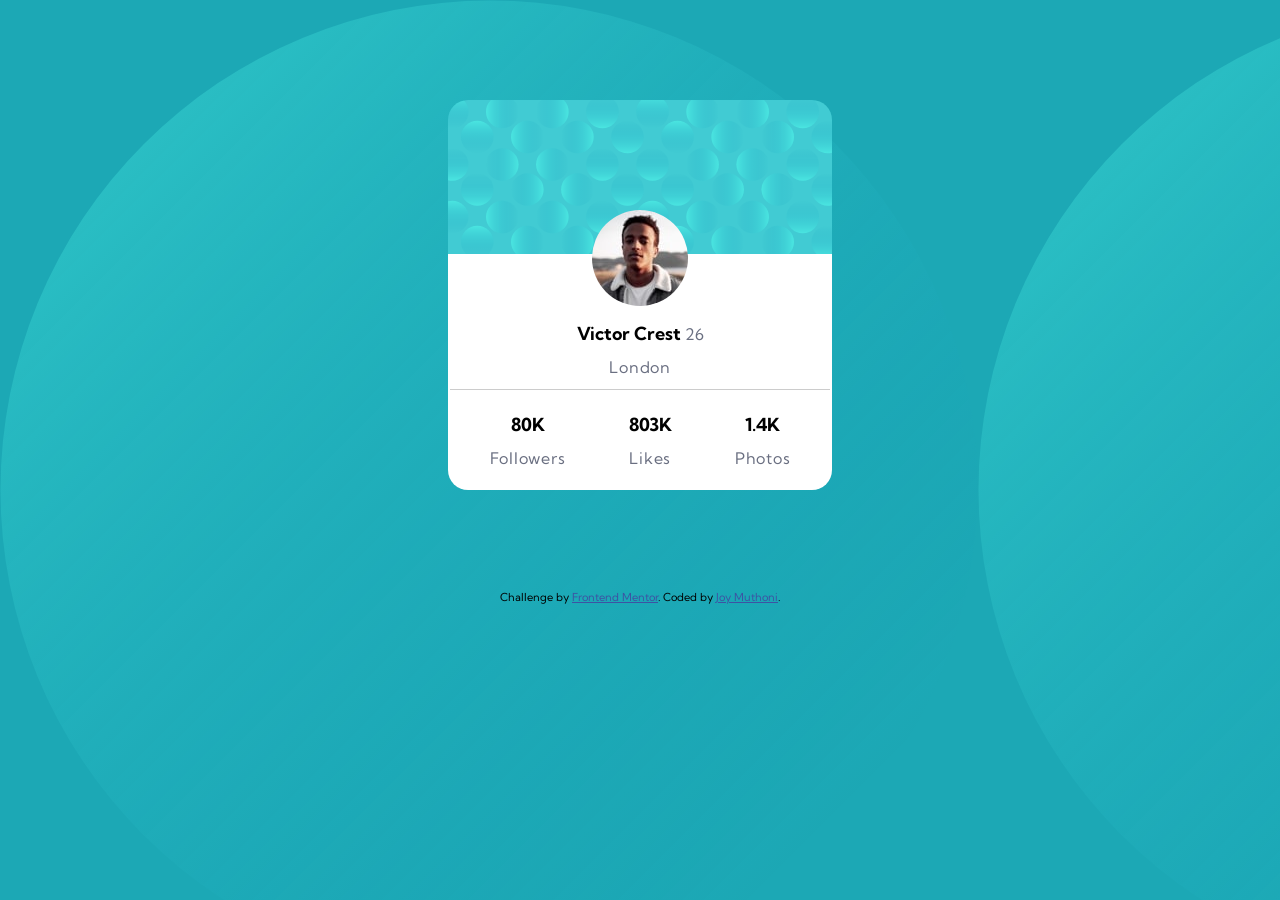
<file: index.html>
<!DOCTYPE html>
<html lang="en">
<head>
  <meta charset="UTF-8">
  <meta name="viewport" content="width=device-width, initial-scale=1.0"> <!-- displays site properly based on user's device -->

  <link rel="icon" type="image/png" sizes="32x32" href="./images/favicon-32x32.png">
  <link rel="stylesheet" href="style.css">
  <link rel="preconnect" href="https://fonts.gstatic.com">
  <link href="https://fonts.googleapis.com/css2?family=Kumbh+Sans:wght@400;700&display=swap" rel="stylesheet">
  <title>Frontend Mentor | Profile card component</title>

  <!-- Feel free to remove these styles or customise in your own stylesheet 👍 -->
  <style>
    .attribution { font-size: 11px; text-align: center; }
    .attribution a { color: hsl(228, 45%, 44%); }
  </style>
</head>
<body>
  <div class="container"> 
  <header> 
    <img src="./images/image-victor.jpg" alt="victor smilling">
  <h1>Victor Crest <span>26</span> </h1>
   
  <p>London</p>
  </header>
  <hr>
  <div class="social-status"> 
    <div>
  <h2>80K</h2>
  <p>Followers</p> 
</div>
<div> 
 <h2>803K</h2> 
 <p>Likes</p> 
</div>
<div> 
  <h2>1.4K</h2>
  <p>Photos</p> 
  </div>
  </div>
  </div>
  <div class="attribution">
    Challenge by <a href="https://www.frontendmentor.io?ref=challenge" target="_blank">Frontend Mentor</a>. 
    Coded by <a href="https://github.com/Joy-FrontEnd" target="_blank">Joy Muthoni</a>.
  </div>
</body>
</html>
</file>
<file: style.css>
* {
  box-sizing: border-box;
}

body {
  margin: 0;
  padding: 0;
  background: url(./images/bg-pattern-bottom.svg);
  background-color: hsl(185, 73%, 41%);
  font-family: "Kumbh Sans", sans-serif;
}

header {
  margin-top: 100px;
  width: 100%;
}

h1,
h2 {
  font-size: 18px;
}

p {
  color: hsl(227, 10%, 46%);
  letter-spacing: 0.75px;
  line-height: 0.75;
}

span {
  color: hsl(227, 10%, 46%);
  font-size: 16px;
  font-weight: 400;
}

img {
  border-radius: 50%;
}

hr {
  height: 1px;
  background-color: #ccc;
  border: none;
  margin-left: -8px;
  margin-right: -8px;
}

/*linear-gradient(0deg, #fff 60%, #3fcad1 60%)*/

.container {
  background: url(./images/bg-pattern-card.svg);
  background-repeat: repeat-x;
  background-size: 100% auto;
  width: 30%;
  margin: 100px auto;
  background-color: white;
  padding: 10px;
  text-align: center;
  border-radius: 20px;
}

.social-status {
  display: flex;
  justify-content: space-around;
  width: 100%;
}

@media (max-width: 900px) {
  .container {
    width: 30%;
  }
  header {
    margin-top: 50px;
    width: 100%;
  }
}

@media (max-width: 650px) {
  .container {
    width: 60%;
  }
  header {
    margin-top: 50px;
    width: 100%;
  }
}

@media (max-width: 375px) {
  .container {
    width: 80%;
  }
  header {
    margin-top: 50px;
    width: 100%;
  }
}
</file>
